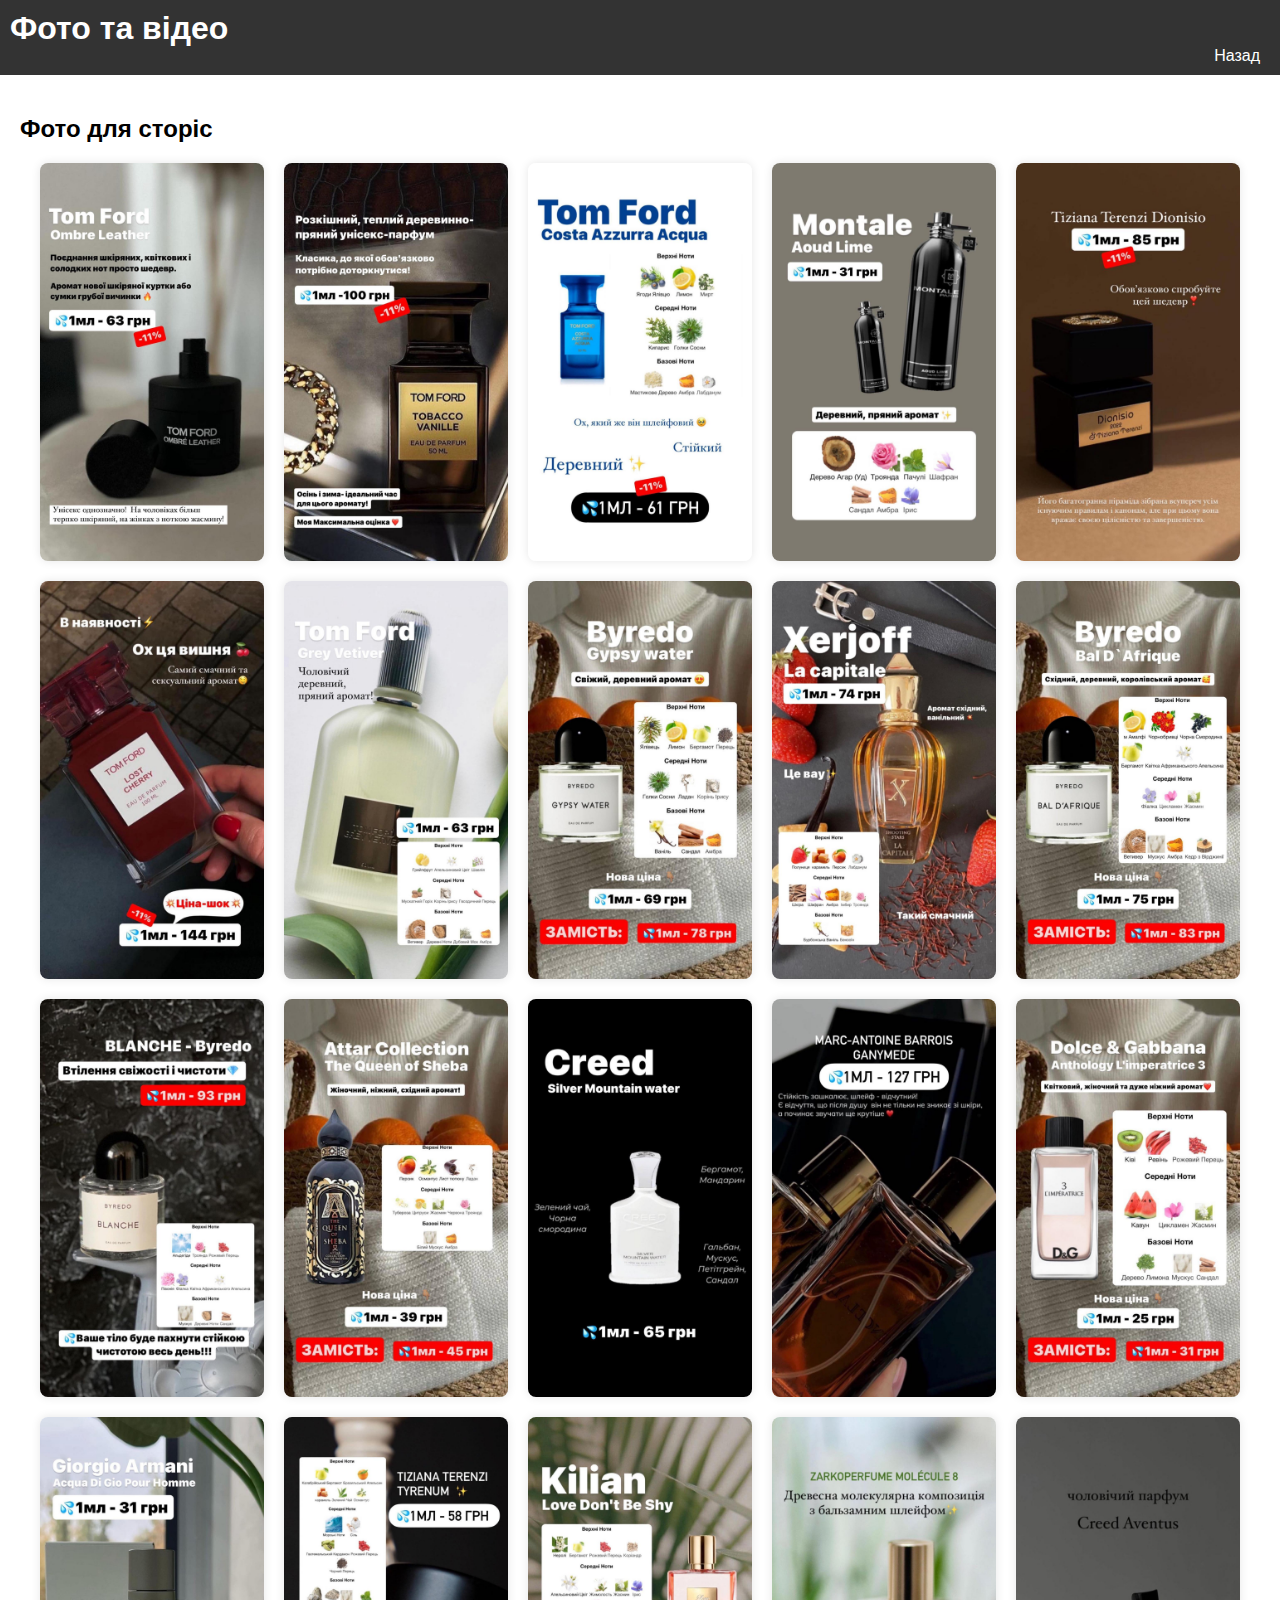
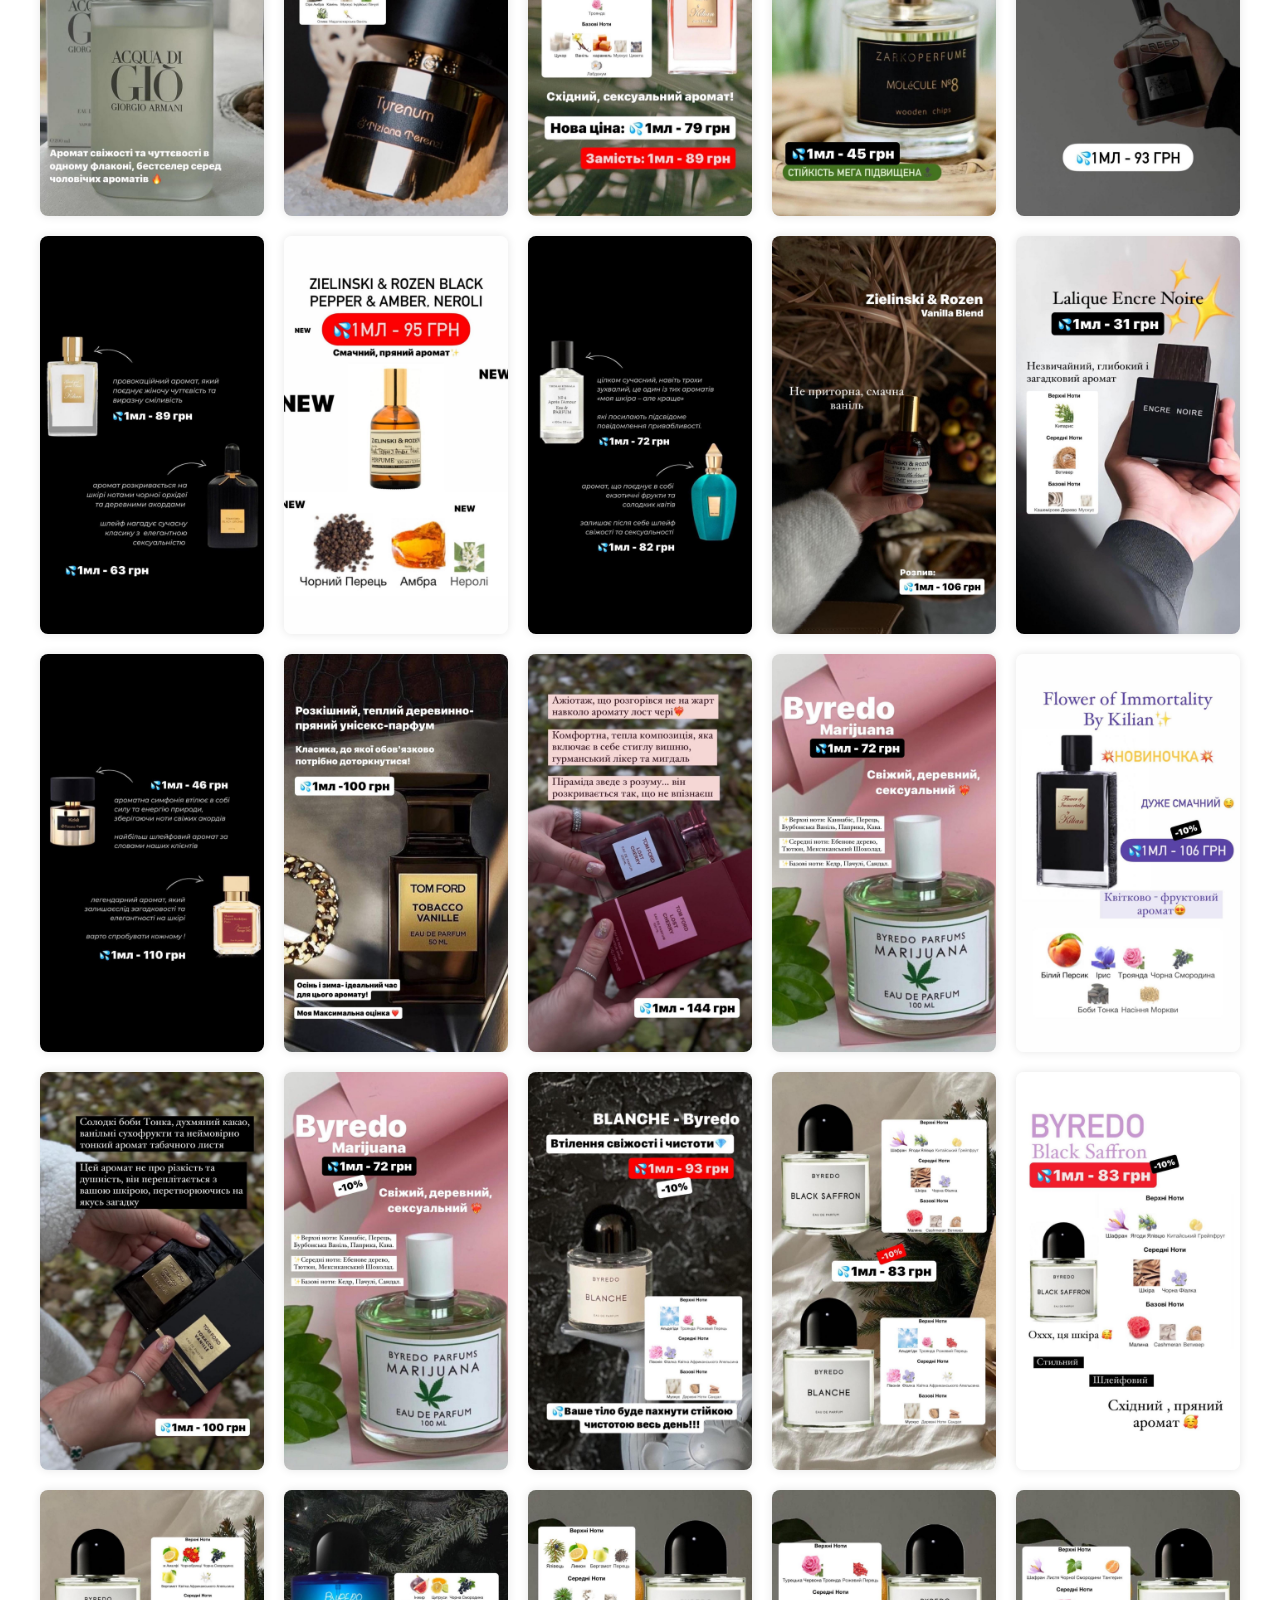
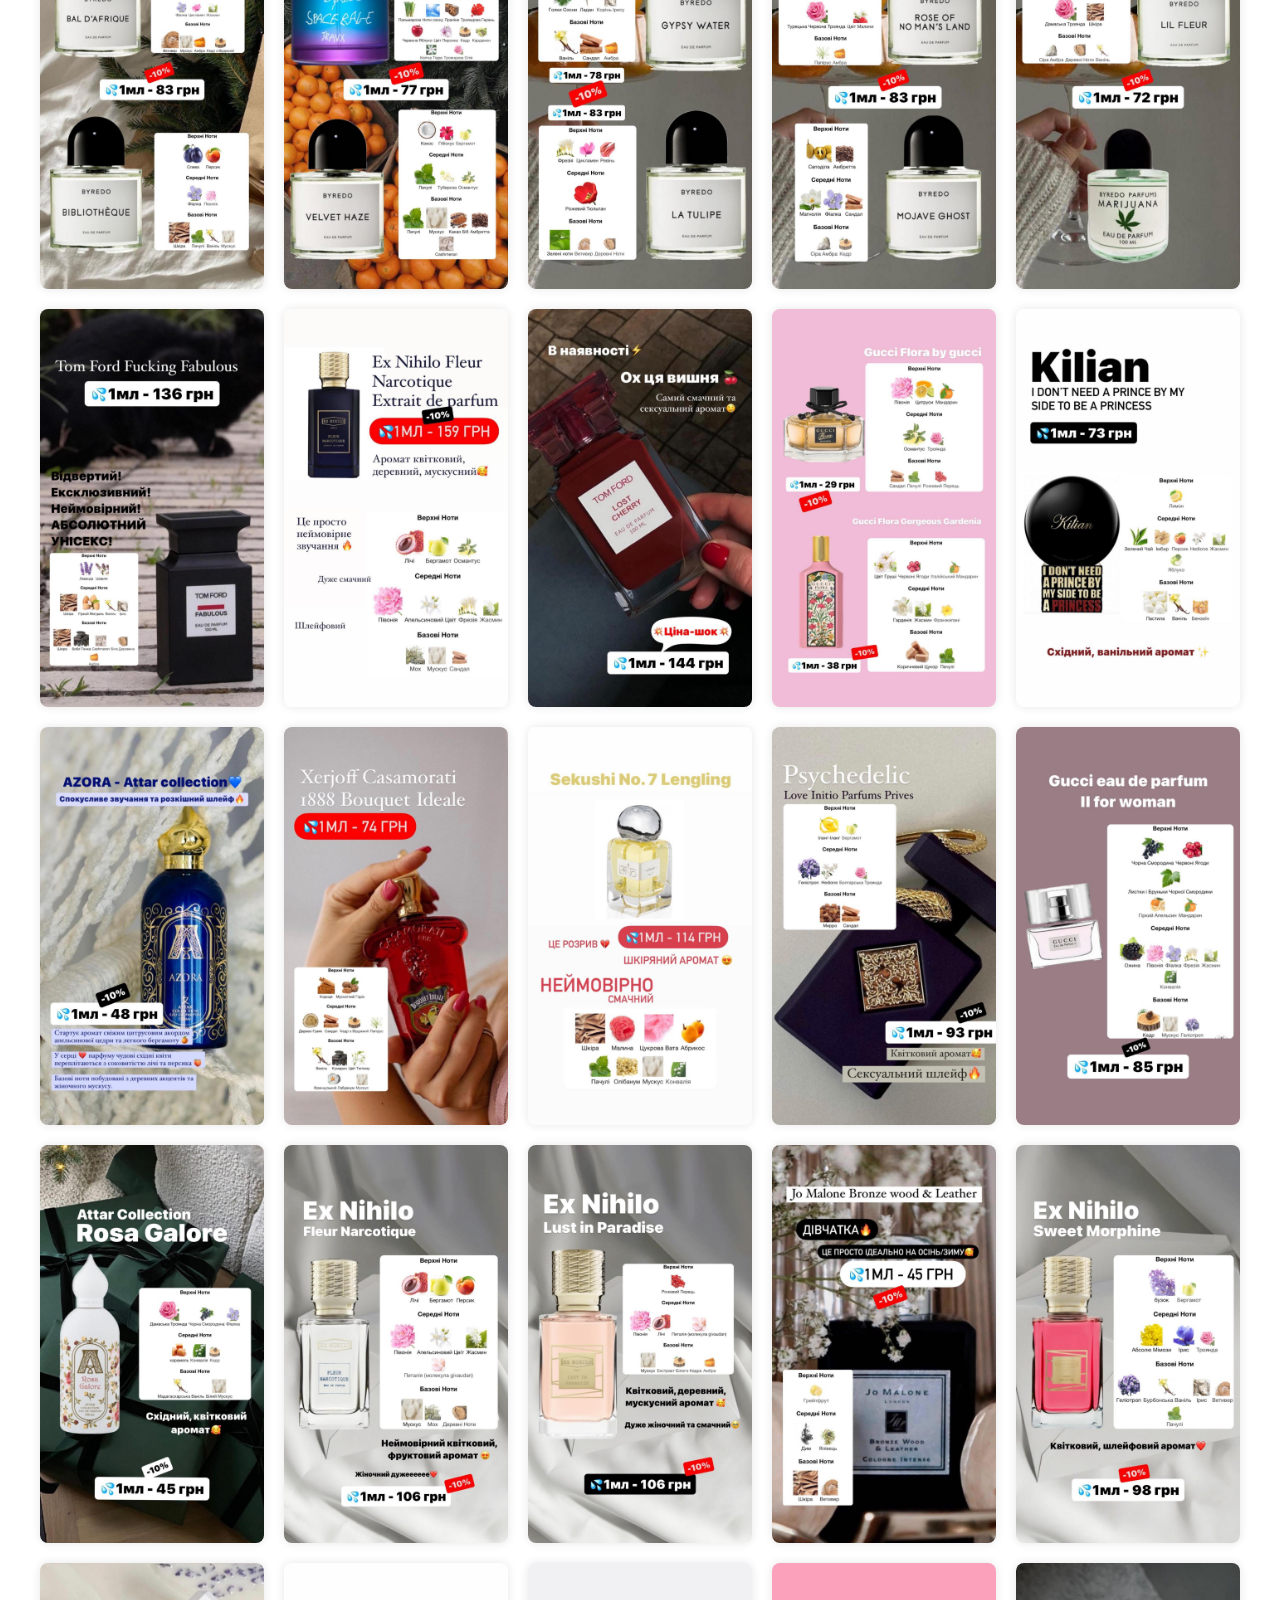
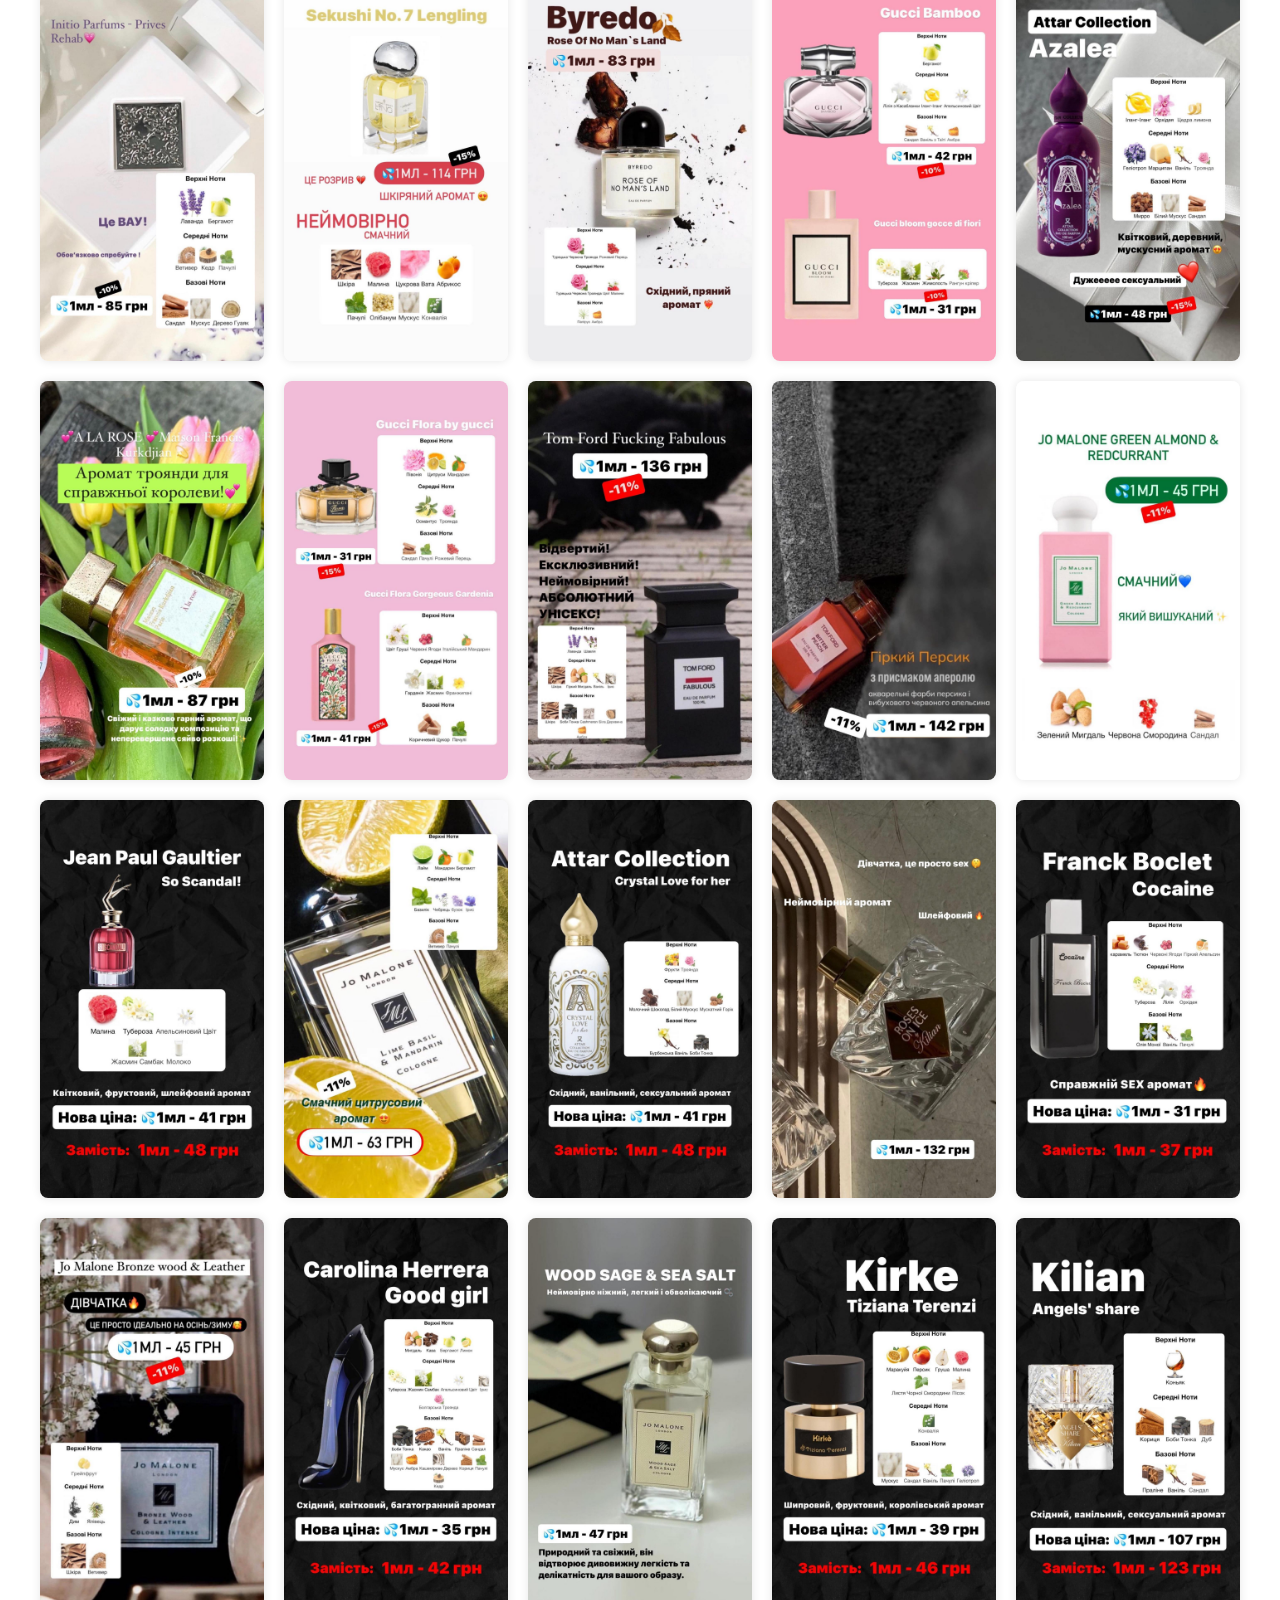
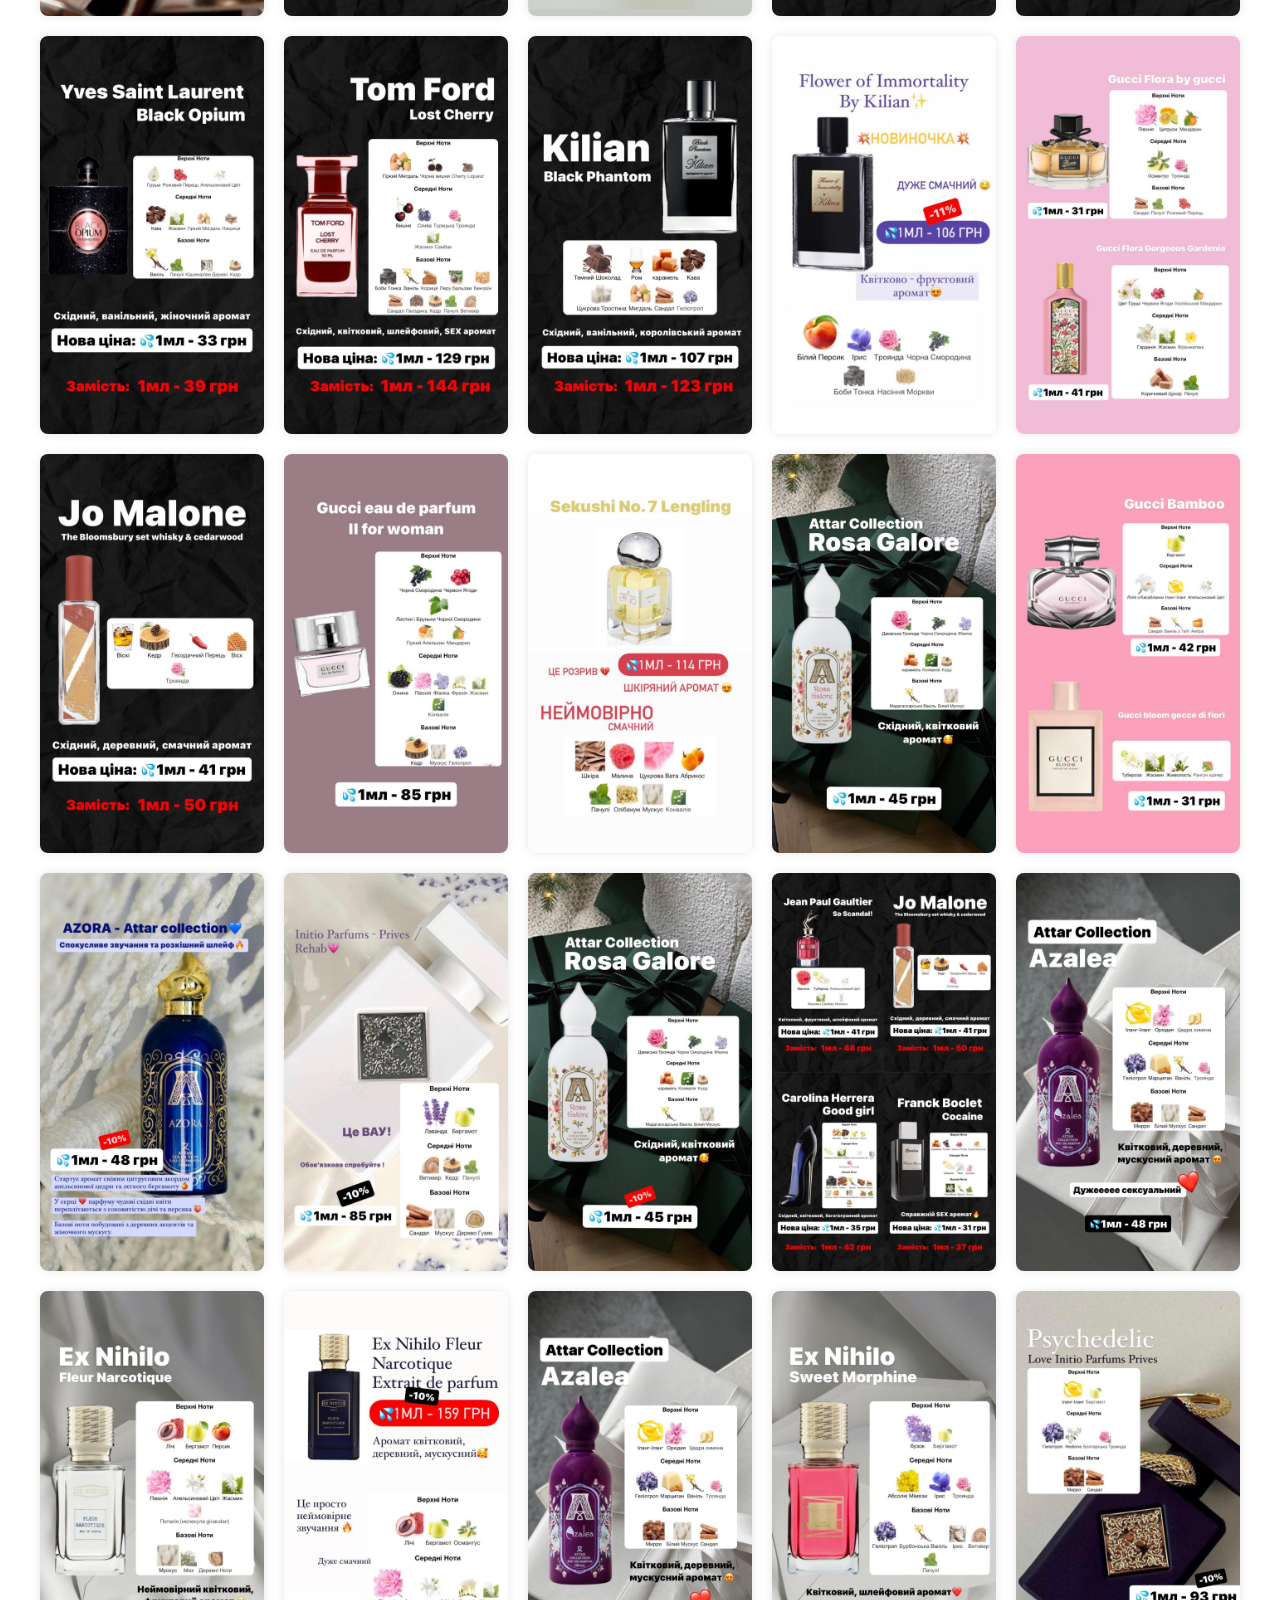
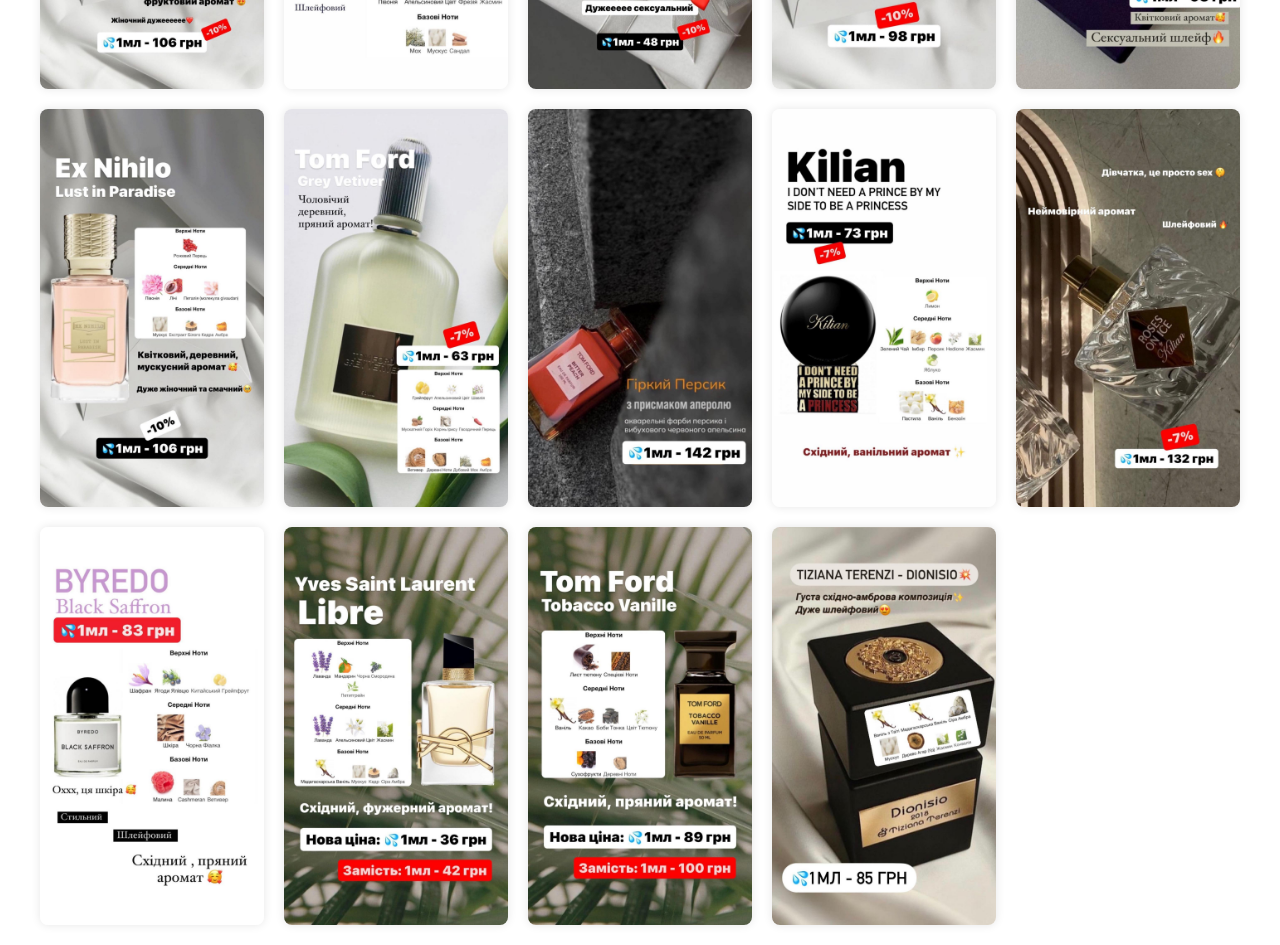
<file: stories.html>
<!DOCTYPE html>
<html lang="en">
<head>
<meta charset="UTF-8">
<meta name="viewport" content="width=device-width, initial-scale=1.0">
<title>Сторис</title>
<link rel="stylesheet" href="style.css">
</head>
<body>
<header>
<h1>Фото та відео</h1>
<nav>
<a href="index.html">Назад</a>
</nav>
</header>
<main>
<section id="main-content">
<h2>Фото для сторіс</h2>
<div id="photo_stories" class="photo_stories">
    <img src="foto+new\404637437_708021551270856_2705124634075919120_n404637437_708021551270856_2705124634075919120_n.jpg" alt="404637437_708021551270856_2705124634075919120_n404637437_708021551270856_2705124634075919120_n.jpg">
        <img src="foto+new\405242358_322431014054787_414250949408188827_n.jpg" alt="405242358_322431014054787_414250949408188827_n.jpg">
        <img src="foto+new\405505378_270459645621323_8239355630228801739_n.jpg" alt="405505378_270459645621323_8239355630228801739_n.jpg">
        <img src="foto+new\405804415_294711516889328_939582466648638905_n.jpg" alt="405804415_294711516889328_939582466648638905_n.jpg">
        <img src="foto+new\407372897_1504910536758109_1766813707663000151_n.jpg" alt="407372897_1504910536758109_1766813707663000151_n.jpg">
        <img src="foto+new\407473158_764889568784524_6416261285953056016_n.jpg" alt="407473158_764889568784524_6416261285953056016_n.jpg">
        <img src="foto+new\407930347_6880280475386173_7970308546423437736_n.jpg" alt="407930347_6880280475386173_7970308546423437736_n.jpg">
        <img src="foto+new\408084771_2145643052447245_1118306521234218757_n.jpg" alt="408084771_2145643052447245_1118306521234218757_n.jpg">
        <img src="foto+new\408221601_818940409986561_3332565268415788074_n.jpg" alt="408221601_818940409986561_3332565268415788074_n.jpg">
        <img src="foto+new\408303453_379154424533451_4514216638340974887_n.jpg" alt="408303453_379154424533451_4514216638340974887_n.jpg">
        <img src="foto+new\408422137_215076548225550_8518872153072676019_n.jpg" alt="408422137_215076548225550_8518872153072676019_n.jpg">
        <img src="foto+new\408441774_1977629069287020_6154076214749468654_n.jpg" alt="408441774_1977629069287020_6154076214749468654_n.jpg">
        <img src="foto+new\408441809_3841683646116546_1046037626780908528_n.jpg" alt="408441809_3841683646116546_1046037626780908528_n.jpg">
        <img src="foto+new\408502242_825857796008703_7316920265150773918_n.jpg" alt="408502242_825857796008703_7316920265150773918_n.jpg">
        <img src="foto+new\408537696_606962878170217_6806068978419577011_n.jpg" alt="408537696_606962878170217_6806068978419577011_n.jpg">
        <img src="foto+new\408781915_1394241694548048_7886397290291699622_n.jpg" alt="408781915_1394241694548048_7886397290291699622_n.jpg">
        <img src="foto+new\408787645_1102135680783062_2864226766558490121_n.jpg" alt="408787645_1102135680783062_2864226766558490121_n.jpg">
        <img src="foto+new\409021865_2141452892871073_9029531220310555344_n.jpg" alt="409021865_2141452892871073_9029531220310555344_n.jpg">
        <img src="foto+new\409222443_368906148880891_2303941061008604006_n.jpg" alt="409222443_368906148880891_2303941061008604006_n.jpg">
        <img src="foto+new\409430132_223701944083596_783296622865293355_n.jpg" alt="409430132_223701944083596_783296622865293355_n.jpg">
        <img src="foto+new\409481413_1481461092706272_196148890654040149_n.jpg" alt="409481413_1481461092706272_196148890654040149_n.jpg">
        <img src="foto+new\409548124_894223481888627_3252559226832912829_n.jpg" alt="409548124_894223481888627_3252559226832912829_n.jpg">
        <img src="foto+new\409683748_3207562986215035_7233097615906843171_n.jpg" alt="409683748_3207562986215035_7233097615906843171_n.jpg">
        <img src="foto+new\409811609_720041039768901_8991974230178874670_n.jpg" alt="409811609_720041039768901_8991974230178874670_n.jpg">
        <img src="foto+new\409852100_1393255657983513_4116058120199265604_n.jpg" alt="409852100_1393255657983513_4116058120199265604_n.jpg">
        <img src="foto+new\410014095_367553589013310_7637174458700169258_n.jpg" alt="410014095_367553589013310_7637174458700169258_n.jpg">
        <img src="foto+new\410093975_1542774646468511_3990425069747291345_n.jpg" alt="410093975_1542774646468511_3990425069747291345_n.jpg">
        <img src="foto+new\410116136_719905996463986_7599945469528072784_n.jpg" alt="410116136_719905996463986_7599945469528072784_n.jpg">
        <img src="foto+new\410146278_951563096397590_5617020116317338020_n.jpg" alt="410146278_951563096397590_5617020116317338020_n.jpg">
        <img src="foto+new\410200146_1027517091652117_5129196933523865983_n.jpg" alt="410200146_1027517091652117_5129196933523865983_n.jpg">
        <img src="foto+new\410259893_621847883321453_1444014405651311227_n.jpg" alt="410259893_621847883321453_1444014405651311227_n.jpg">
        <img src="foto+new\410425284_877711977161078_242344645819863056_n.jpg" alt="410425284_877711977161078_242344645819863056_n.jpg">
        <img src="foto+new\410436938_1715776055494463_8856235633950174142_n.jpg" alt="410436938_1715776055494463_8856235633950174142_n.jpg">
        <img src="foto+new\410519872_371959465282129_372059587157136149_n.jpg" alt="410519872_371959465282129_372059587157136149_n.jpg">
        <img src="foto+new\410679427_2066718487020599_5085135202217331380_n.jpg" alt="410679427_2066718487020599_5085135202217331380_n.jpg">
        <img src="foto+new\410812507_718702416852651_5071368113908164266_n.jpg" alt="410812507_718702416852651_5071368113908164266_n.jpg">
        <img src="foto+new\410936312_273951358632610_3834120751874034666_n.jpg" alt="410936312_273951358632610_3834120751874034666_n.jpg">
        <img src="foto+new\411120543_894385008531612_2668875660736961248_n.jpg" alt="411120543_894385008531612_2668875660736961248_n.jpg">
        <img src="foto+new\411157951_270018976051411_4268965871610189034_n.jpg" alt="411157951_270018976051411_4268965871610189034_n.jpg">
        <img src="foto+new\411518089_3222374718070628_8166526334730091874_n.jpg" alt="411518089_3222374718070628_8166526334730091874_n.jpg">
        <img src="foto+new\411804213_319192577692083_4650086524857628555_n.jpg" alt="411804213_319192577692083_4650086524857628555_n.jpg">
        <img src="foto+new\411878357_392031436509343_2123891075066356332_n.jpg" alt="411878357_392031436509343_2123891075066356332_n.jpg">
        <img src="foto+new\411960264_768521958446457_721906939170025886_n.jpg" alt="411960264_768521958446457_721906939170025886_n.jpg">
        <img src="foto+new\411965088_741877494010638_3158096693397398270_n.jpg" alt="411965088_741877494010638_3158096693397398270_n.jpg">
        <img src="foto+new\412065081_899561951323347_3255413346090095257_n.jpg" alt="412065081_899561951323347_3255413346090095257_n.jpg">
        <img src="foto+new\412078266_1397036431213169_1766305410203307814_n.jpg" alt="412078266_1397036431213169_1766305410203307814_n.jpg">
        <img src="foto+new\412113826_674078778172129_4253623861891099895_n.jpg" alt="412113826_674078778172129_4253623861891099895_n.jpg">
        <img src="foto+new\412131580_1261199101215303_1774232651546022509_n.jpg" alt="412131580_1261199101215303_1774232651546022509_n.jpg">
        <img src="foto+new\412213989_359789413310627_4618567540395047367_n.jpg" alt="412213989_359789413310627_4618567540395047367_n.jpg">
        <img src="foto+new\412330296_1392940851617158_4379374231363929753_n.jpg" alt="412330296_1392940851617158_4379374231363929753_n.jpg">
        <img src="foto+new\412343383_340792885251847_8578897805254869958_n.jpg" alt="412343383_340792885251847_8578897805254869958_n.jpg">
        <img src="foto+new\412343761_1742722046196423_1728576327320507843_n.jpg" alt="412343761_1742722046196423_1728576327320507843_n.jpg">
        <img src="foto+new\412425609_7042105339204475_4831119603149404783_n.jpg" alt="412425609_7042105339204475_4831119603149404783_n.jpg">
        <img src="foto+new\412434778_1580796462661050_1223498299566211223_n.jpg" alt="412434778_1580796462661050_1223498299566211223_n.jpg">
        <img src="foto+new\412452900_1072316883807916_4882754631268957225_n.jpg" alt="412452900_1072316883807916_4882754631268957225_n.jpg">
        <img src="foto+new\412474355_2798359930319452_6282424987077562763_n.jpg" alt="412474355_2798359930319452_6282424987077562763_n.jpg">
        <img src="foto+new\412580202_679054540884293_2186317800293243746_n.jpg" alt="412580202_679054540884293_2186317800293243746_n.jpg">
        <img src="foto+new\412585404_3206765629633159_3234640558741378439_n.jpg" alt="412585404_3206765629633159_3234640558741378439_n.jpg">
        <img src="foto+new\412585688_796193862270503_8726209157567418746_n.jpg" alt="412585688_796193862270503_8726209157567418746_n.jpg">
        <img src="foto+new\412678218_3516778425300808_1188156207262665328_n.jpg" alt="412678218_3516778425300808_1188156207262665328_n.jpg">
        <img src="foto+new\412817140_309500481404688_2360548184125659723_n.jpg" alt="412817140_309500481404688_2360548184125659723_n.jpg">
        <img src="foto+new\413453967_1071029497252694_9171479326651560125_n.jpg" alt="413453967_1071029497252694_9171479326651560125_n.jpg">
        <img src="foto+new\416319006_1390819631540298_9154430639444604953_n.jpg" alt="416319006_1390819631540298_9154430639444604953_n.jpg">
        <img src="foto+new\416519894_735313314920942_551711844716052193_n.jpg" alt="416519894_735313314920942_551711844716052193_n.jpg">
        <img src="foto+new\416974388_1866342213780879_4284333221658856617_n.jpg" alt="416974388_1866342213780879_4284333221658856617_n.jpg">
        <img src="foto+new\417138150_390385393496341_1268890018003302651_n.jpg" alt="417138150_390385393496341_1268890018003302651_n.jpg">
        <img src="foto+new\417178321_408483314843822_5443808431822347126_n.jpg" alt="417178321_408483314843822_5443808431822347126_n.jpg">
        <img src="foto+new\417289585_7043535799071489_6408787781406320114_n.jpg" alt="417289585_7043535799071489_6408787781406320114_n.jpg">
        <img src="foto+new\417384352_897930754969315_1499820022266552469_n.jpg" alt="417384352_897930754969315_1499820022266552469_n.jpg">
        <img src="foto+new\417424001_404505922257329_6421438796540838248_n.jpg" alt="417424001_404505922257329_6421438796540838248_n.jpg">
        <img src="foto+new\417538411_257584397180256_6282130294603256757_n.jpg" alt="417538411_257584397180256_6282130294603256757_n.jpg">
        <img src="foto+new\417872922_390933656779263_4346148917380470150_n.jpg" alt="417872922_390933656779263_4346148917380470150_n.jpg">
        <img src="foto+new\417879958_3602985066616092_8350427848358249781_n.jpg" alt="417879958_3602985066616092_8350427848358249781_n.jpg">
        <img src="foto+new\417912530_7060568394021907_4860231356947139775_n.jpg" alt="417912530_7060568394021907_4860231356947139775_n.jpg">
        <img src="foto+new\417914166_1133171227671326_8712315190917984137_n.jpg" alt="417914166_1133171227671326_8712315190917984137_n.jpg">
        <img src="foto+new\417968731_3449565808593887_2431206796631873572_n.jpg" alt="417968731_3449565808593887_2431206796631873572_n.jpg">
        <img src="foto+new\417968860_765578508791185_7689277427739268738_n.jpg" alt="417968860_765578508791185_7689277427739268738_n.jpg">
        <img src="foto+new\418013549_1484713272075025_2348339033875468071_n.jpg" alt="418013549_1484713272075025_2348339033875468071_n.jpg">
        <img src="foto+new\418024140_3606495209625745_6221975622082604858_n.jpg" alt="418024140_3606495209625745_6221975622082604858_n.jpg">
        <img src="foto+new\418036724_389575020112671_7411063941338020850_n.jpg" alt="418036724_389575020112671_7411063941338020850_n.jpg">
        <img src="foto+new\418082529_1082220109792644_8330859824817327395_n.jpg" alt="418082529_1082220109792644_8330859824817327395_n.jpg">
        <img src="foto+new\418130022_591155196537084_7461418550720969868_n.jpg" alt="418130022_591155196537084_7461418550720969868_n.jpg">
        <img src="foto+new\418352580_384022050797084_5257265097473011833_n.jpg" alt="418352580_384022050797084_5257265097473011833_n.jpg">
        <img src="foto+new\418375385_905012070884448_3102716036735923898_n.jpg" alt="418375385_905012070884448_3102716036735923898_n.jpg">
        <img src="foto+new\418463286_649686264031048_4290926185317326240_n.jpg" alt="418463286_649686264031048_4290926185317326240_n.jpg">
        <img src="foto+new\418604315_341908205316547_5791432453116346361_n.jpg" alt="418604315_341908205316547_5791432453116346361_n.jpg">
        <img src="foto+new\418607745_907663477393871_3046766117996557559_n.jpg" alt="418607745_907663477393871_3046766117996557559_n.jpg">
        <img src="foto+new\418614103_912172193824676_9127887149617944019_n.jpg" alt="418614103_912172193824676_9127887149617944019_n.jpg">
        <img src="foto+new\418643729_1623971228378383_7200096213710643591_n.jpg" alt="418643729_1623971228378383_7200096213710643591_n.jpg">
        <img src="foto+new\418647806_409088355008009_4427416518609971456_n.jpg" alt="418647806_409088355008009_4427416518609971456_n.jpg">
        <img src="foto+new\418771963_363098352998682_8958932224771170093_n.jpg" alt="418771963_363098352998682_8958932224771170093_n.jpg">
        <img src="foto+new\418782411_220300534470624_8799190699731766047_n.jpg" alt="418782411_220300534470624_8799190699731766047_n.jpg">
        <img src="foto+new\418786801_816828350212002_5495319568346128986_n.jpg" alt="418786801_816828350212002_5495319568346128986_n.jpg">
        <img src="foto+new\418804932_1568250327271053_7176437716461159454_n.jpg" alt="418804932_1568250327271053_7176437716461159454_n.jpg">
        <img src="foto+new\419025086_1749250165587924_7933730128553733796_n.jpg" alt="419025086_1749250165587924_7933730128553733796_n.jpg">
        <img src="foto+new\419546557_404520798771203_1577899231775984680_n.jpg" alt="419546557_404520798771203_1577899231775984680_n.jpg">
        <img src="foto+new\420065890_2589568957872000_5630617736998596305_n.jpg" alt="420065890_2589568957872000_5630617736998596305_n.jpg">
        <img src="foto+new\420087923_1428040758070829_195998989379199646_n.jpg" alt="420087923_1428040758070829_195998989379199646_n.jpg">
        <img src="foto+new\420091825_752516220266555_77018446001909395_n.jpg" alt="420091825_752516220266555_77018446001909395_n.jpg">
        <img src="foto+new\420149417_1425599391698033_2108327216514911026_n.jpg" alt="420149417_1425599391698033_2108327216514911026_n.jpg">
        <img src="foto+new\420154359_334462909411813_1995160041783218089_n.jpg" alt="420154359_334462909411813_1995160041783218089_n.jpg">
        <img src="foto+new\420309389_254084417741726_834175222341783509_n.jpg" alt="420309389_254084417741726_834175222341783509_n.jpg">
        <img src="foto+new\420358919_296189816772929_3022055714118363181_n.jpg" alt="420358919_296189816772929_3022055714118363181_n.jpg">
        <img src="foto+new\420459811_692420279547763_113473136925093040_n.jpg" alt="420459811_692420279547763_113473136925093040_n.jpg">

    </div>
  </section>
</main>
</body>
</html>
</file>
<file: style.css>
body {
    font-family: Arial, sans-serif;
    margin: 0;
    padding: 0;
}

header {
    background-color: #333;
    color: #fff;
    padding: 10px;
}

header h1 {
    margin: 0;
}

header nav {
    text-align: right;
}

header nav a {
    margin-right: 10px;
    text-decoration: none;
    color: #fff;
}

header nav a:hover {
    color: #ccc;
}

#main-content {
    padding: 20px;
}

.photo_for_post {
  display: grid;
  grid-template-columns: repeat(auto-fit, minmax(200px, 1fr));
  gap: 20px;
  margin: 0 auto;
  max-width: 1200px; /* Inherited from the body */
}

.photo_for_post img {
  width: 100%;
  height: auto;
  border-radius: 8px;
  box-shadow: 0 0 10px rgba(0, 0, 0, 0.1);
}

.photo_stories {
  display: grid;
  grid-template-columns: repeat(auto-fit, minmax(200px, 1fr));
  gap: 20px;
  margin: 0 auto;
  max-width: 1200px; /* Inherited from the body */
}

.photo_stories img {
  width: 100%;
  height: auto;
  border-radius: 8px;
  box-shadow: 0 0 10px rgba(0, 0, 0, 0.1);
}
/* ³��� */
#video {
  display: grid;
  grid-template-columns: repeat(auto-fit, minmax(200px, 1fr));
  gap: 20px;
  margin: 0 auto;
  max-width: 1200px;
}

#video video {
  width: 100%;
  height: auto;
  border-radius: 8px;
  box-shadow: 0 0 10px rgba(0, 0, 0, 0.1);
}
</file>
